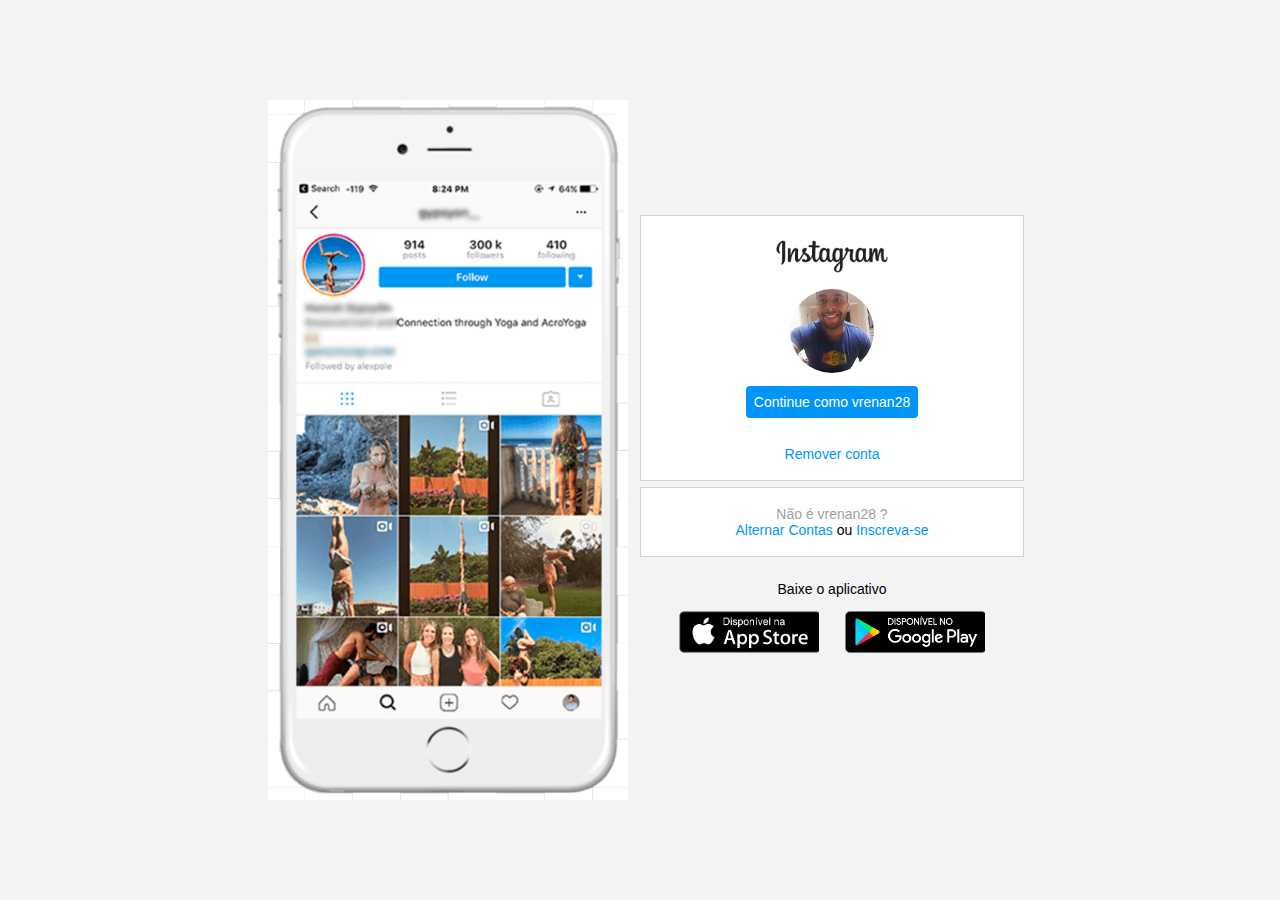
<file: Bootcamp-Unimed-BH-Fullstack/Projetos/instagram/index.html>
<!DOCTYPE html>
<html lang="en">
<head>
    <meta charset="UTF-8">
    <meta http-equiv="X-UA-Compatible" content="IE=edge">
    <meta name="viewport" content="width=device-width, initial-scale=1.0">
    <link rel="stylesheet" href="style.css">
    <title>Document</title>
</head>
<body>
    <div class="instagram-wrapper">
        <div class="instagram-phone">
            <img src="./img/celular.png" alt="celular">
        </div>
        <div class="instagram-continue">
            <div class="group">
                <img src="./img/Instagram_logo.svg.png" class="instagram-logo" alt="instagram logo">
                <div class="profile-photo">
                    <img src="./img/foto.jpg" alt="foto de perfil">
                </div>
                <a href="#" class="instagram-login">Continue como vrenan28</a>
                <a href="#" class="instagram-logout">Remover conta</a>
            </div>  
            <div class="group">
                <p class="not-account">Não é vrenan28 ?</p>
                <p class="not-acoount">
                    <span class="link-blue">Alternar Contas</span>
                    ou  
                    <span class="link-blue">Inscreva-se</span>
                </p>
            </div> 
            <div class="get-the-app">
                <p class="get-app">Baixe o aplicativo</p>
                <div class="download">
                    <a href="#" class="app-download"></a>
                    <a href="#" class="app-download"></a>
                </div>
            </div> 
        </div>
    </div>
</body>
</html>
</file>
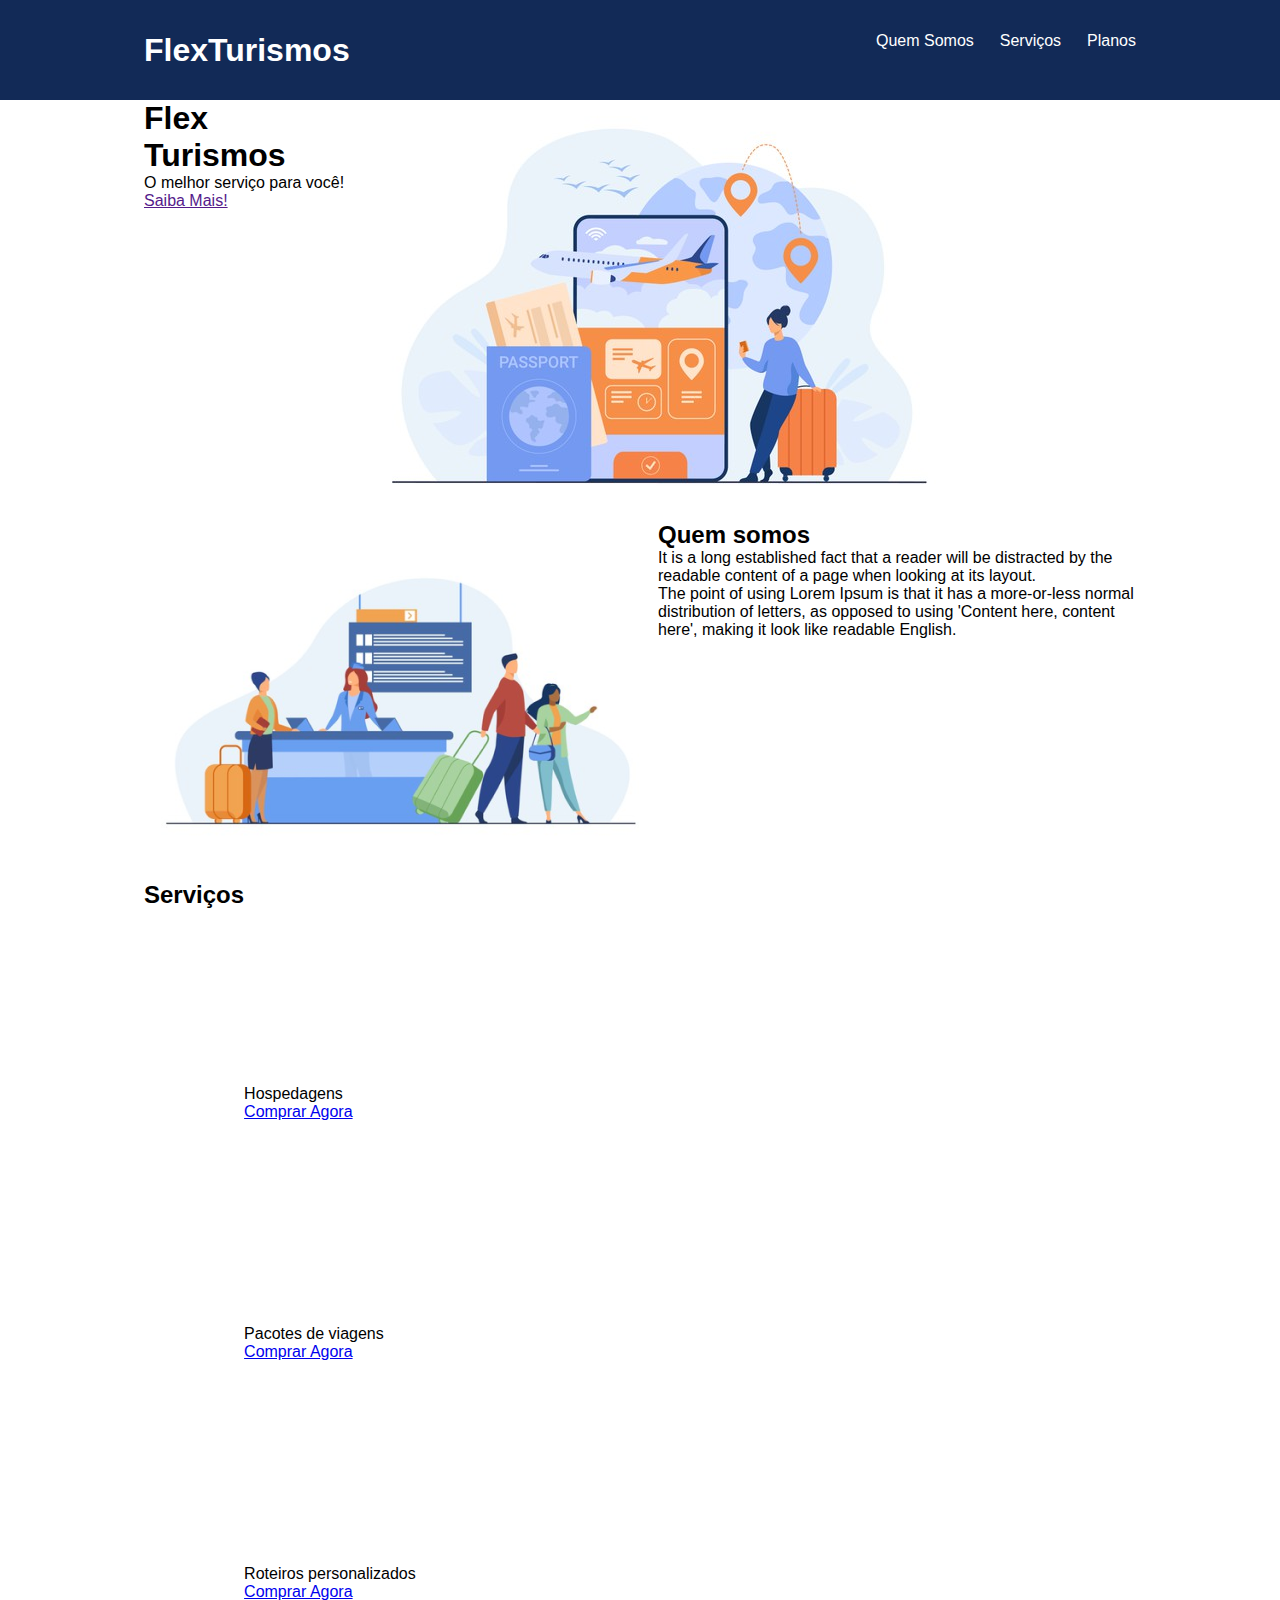
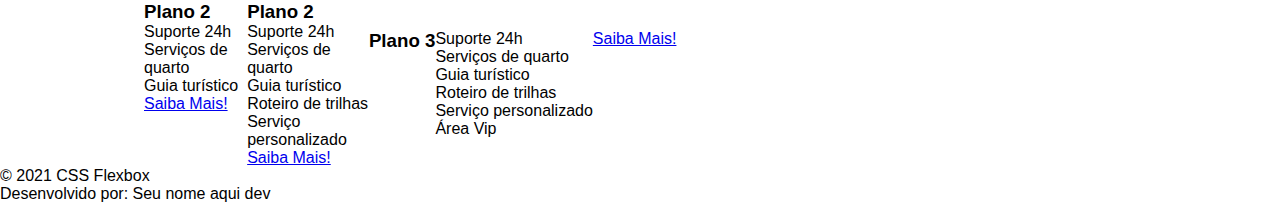
<file: Bootcamp-Unimed-BH-Fullstack/Projetos/css flex/project-flexbox-dio-master/flex-projeto/index.html>
<!DOCTYPE html>
<html lang="pt-br">
<head>
    <meta charset="UTF-8">
    <meta name="viewport" content="width=device-width, initial-scale=1.0">
    <title>Flex Turismos</title>
    <link rel="stylesheet" href="./style.css">
</head>
<body>
    <header>
        <div class="flex-container menu" >
            <div><h1>FlexTurismos</h1></div>
            <ul class="list-items">
                <li><a href="#quem-somos">Quem Somos</a></li>
                <li><a href="#servicos">Serviços</a></li>
                <li><a href="#planos">Planos</a></li>
            </ul>
        </div>
    </header>

    <div class="flex-container">
        <div>
            <h1>Flex <br>Turismos</h1>
            <p>O melhor serviço para você!</p>
            <a href="">Saiba Mais!</a>
        </div>

        <div>
            <div><img src="./images/0-main.png" alt="banner de apresentação"></div>
        </div>
    </div>

    <div class="flex-container">
        <div>
            <img src="./images/1-quem-somos.png" alt="balcão de atendimento">
        </div>

        <div>
            <h2>Quem somos</h2>
            <p>It is a long established fact that a reader will be distracted by the readable content of a page when looking at its layout. </p>
            <p>The point of using Lorem Ipsum is that it has a more-or-less normal distribution of letters, as opposed to using 'Content here, content here', making it look like readable English.</p>
        </div>
    </div>

    <div class="flex-container">
        <div>
            <h2>Serviços</h2>
        </div>

        <div>
            <div>
                <div><img src="./images/icon-2.png" alt="hospedagens"></div>
                <p>Hospedagens</p>
                <a href="#">Comprar Agora</a>
            </div>

            <div>
               <div><img src="./images/icon-1.png" alt="pacote de viagens"></div>
               <p>Pacotes de viagens</p>
               <a href="#">Comprar Agora</a>
            </div>

            <div>
                <div><img src="./images/icon-3.png" alt="roteiros personalizados"></div>
                <p>Roteiros personalizados</p>
                <a href="#">Comprar Agora</a>
            </div>

        </div>
    </div>

    <div class="flex-container">

        <div>
            <h3>Plano 2</h3>
            <ul>
                <li>Suporte 24h</li>
                <li>Serviços de quarto</li>
                <li>Guia turístico</li>
            </ul>
            <a href="#">Saiba Mais!</a>
        </div>

        <div>
            <h3>Plano 2</h3>
            <ul>
                <li>Suporte 24h</li>
                <li>Serviços de quarto</li>
                <li>Guia turístico</li>
                <li>Roteiro de trilhas</li>
                <li>Serviço personalizado</li>
            </ul>
            <a href="#">Saiba Mais!</a>
        </div>

        <div class="flex-container">
            <h3>Plano 3</h3>
            <ul>
                <li>Suporte 24h</li>
                <li>Serviços de quarto</li>
                <li>Guia turístico</li>
                <li>Roteiro de trilhas</li>
                <li>Serviço personalizado</li>
                <li>Área Vip</li>
            </ul>
            <a href="#">Saiba Mais!</a>
        </div>
    </div>

    <footer>
        <p>&copy; 2021 CSS Flexbox</p>
        <p>Desenvolvido por: Seu nome aqui dev</p>
    </footer>
</body>
</html>
</file>
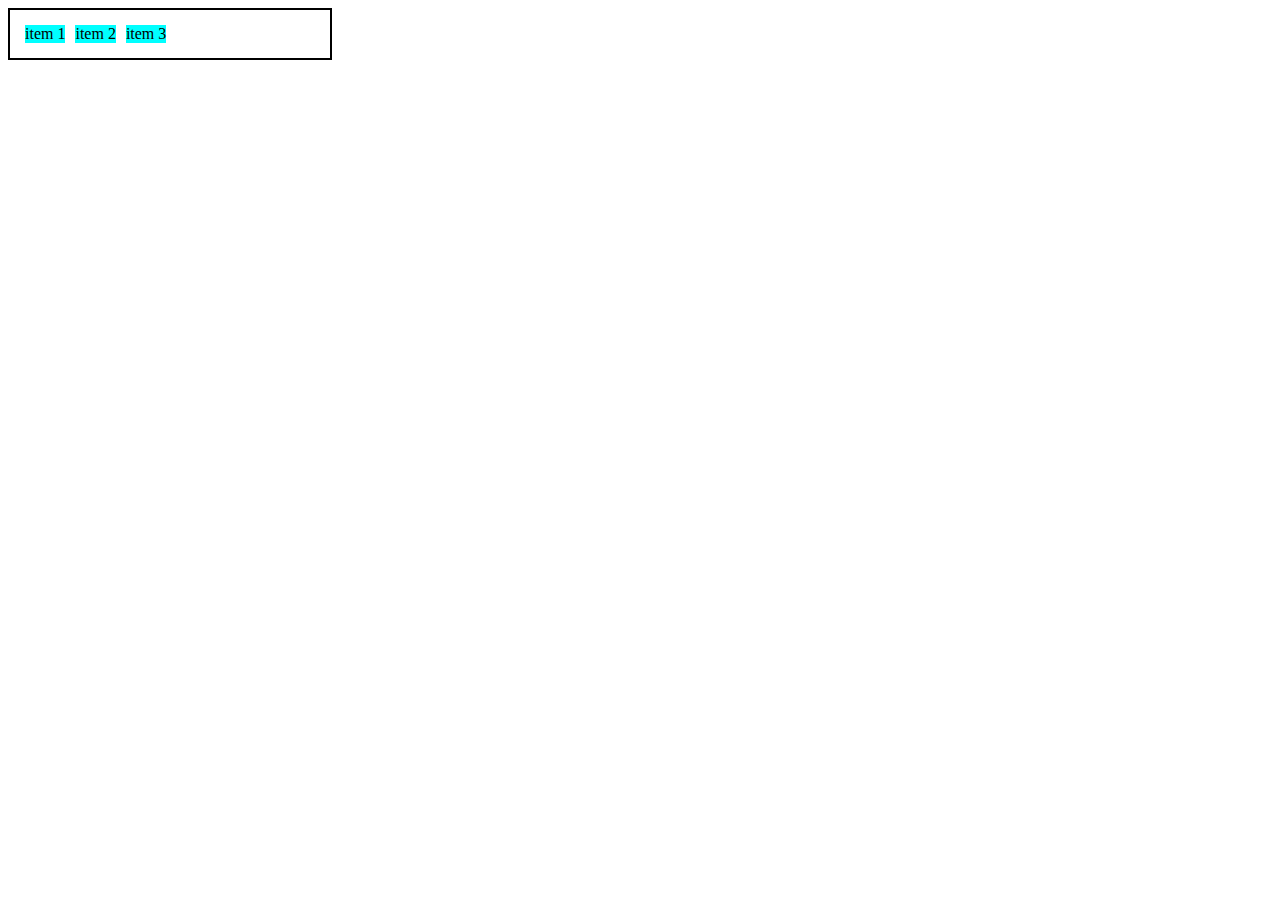
<file: Bootcamp-Unimed-BH-Fullstack/Projetos/css flex/display-flex.html>
<!DOCTYPE html>
<html lang="en">
<head>
    <meta charset="UTF-8">
  <!--<meta http-equiv="X-UA-Compatible" content="IE=edge">-->  
    <meta name="viewport" content="width=device-width, initial-scale=1.0">
    <title>Fundamentos - display flex</title>
    <style>
        .flex{
              max-width: 300px;
              padding: 10px;
              border: 2px solid black;  
              display: flex;
        }
        .item{
            background-color: aqua;
            margin: 5px;
        }
    </style>
</head>
<body>
    <div class="flex">
        <div class="item">item 1</div>
        <div class="item">item 2</div>
        <div class="item">item 3</div>
    </div>
</body>
</html>
</file>
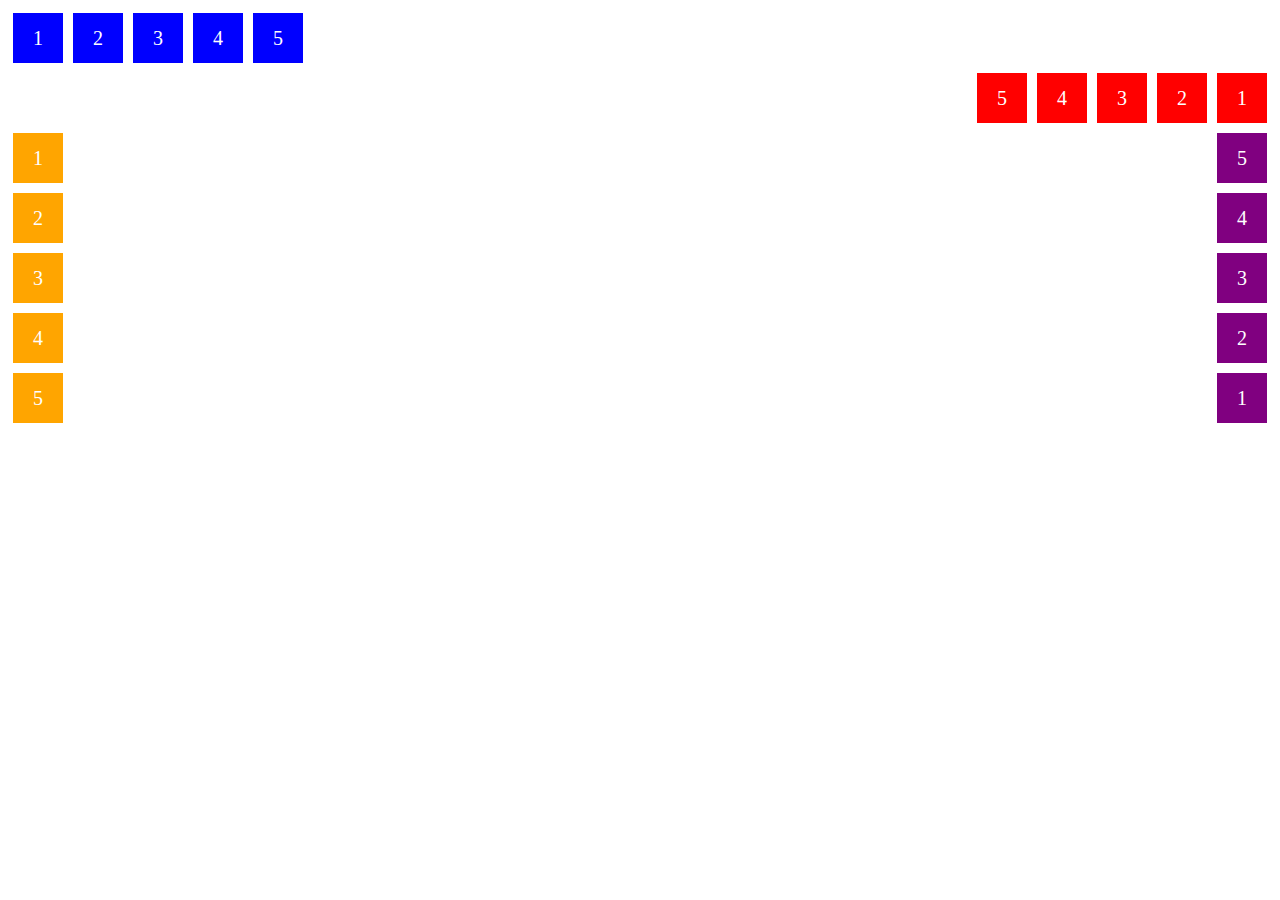
<file: Bootcamp-Unimed-BH-Fullstack/Projetos/css flex/flex-direction.html>
<!DOCTYPE html>
<html lang="en">
<head>
    <meta charset="UTF-8">
    <meta http-equiv="X-UA-Compatible" content="IE=edge">
    <meta name="viewport" content="width=device-width, initial-scale=1.0">
    <title>Fundamentos - flex direction</title>

    <style>
        .flex-container{
            margin: 0;
            padding: 0;
            display: flex;
            list-style: none;
        }

        .flex-item{
            background: blue;
            height: 50px;
            width: 50px;
            line-height: 50px;
            font-size: 20px;
            color: white;
            text-align: center;
            margin: 5px;
        }

        .row{
            flex-direction: row;
        }
        
        .row-reverse{
            flex-direction: row-reverse;
        }
        .row-reverse li{
            background-color: red;
        }

        .column{
            float: left;
            flex-direction: column;
        }

        .column li{
            background: orange;
        }

        .column-reverse{
            float: right;
            flex-direction: column-reverse;
        }

        .column-reverse li{
            background: purple;
        }
    </style>
</head>
<body>
    <ul class="flex-container row">
        <li class="flex-item">1</li>
        <li class="flex-item">2</li>
        <li class="flex-item">3</li>
        <li class="flex-item">4</li>
        <li class="flex-item">5</li>
    </ul>
    <ul class="flex-container row-reverse">
        <li class="flex-item">1</li>
        <li class="flex-item">2</li>
        <li class="flex-item">3</li>
        <li class="flex-item">4</li>
        <li class="flex-item">5</li>
    </ul>
    <ul class="flex-container column">
        <li class="flex-item">1</li>
        <li class="flex-item">2</li>
        <li class="flex-item">3</li>
        <li class="flex-item">4</li>
        <li class="flex-item">5</li>
    </ul>
    <ul class="flex-container column-reverse">
        <li class="flex-item">1</li>
        <li class="flex-item">2</li>
        <li class="flex-item">3</li>
        <li class="flex-item">4</li>
        <li class="flex-item">5</li>
    </ul>
</body>
</html>
</file>
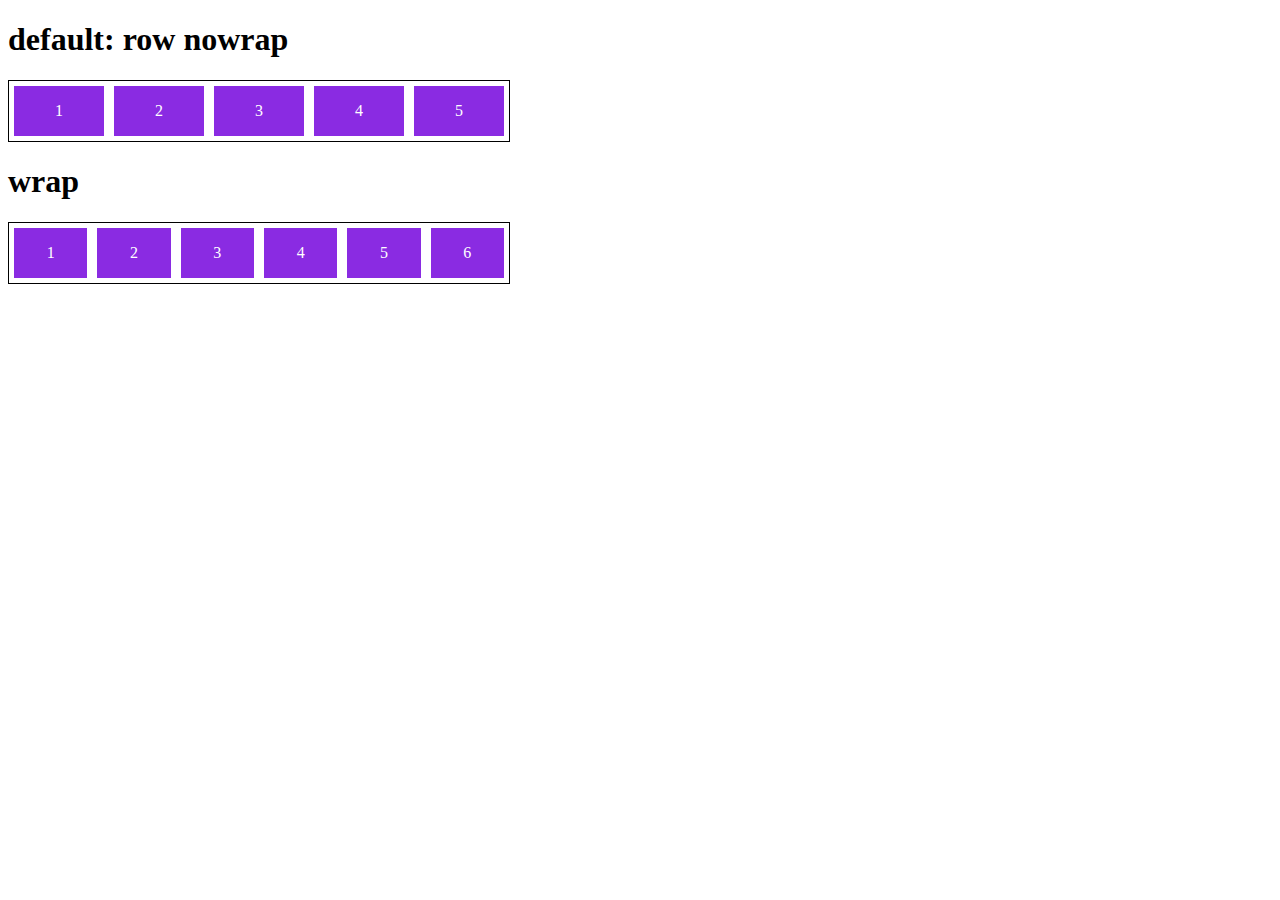
<file: Bootcamp-Unimed-BH-Fullstack/Projetos/css flex/flex-flow.html>
<!DOCTYPE html>
<html lang="en">
<head>
    <meta charset="UTF-8">
    <meta http-equiv="X-UA-Compatible" content="IE=edge">
    <meta name="viewport" content="width=device-width, initial-scale=1.0">
    <title>Fundamentos - flex flow</title>
    <style>
        .flex-container{
            display: flex;
            border: 1px solid black;
            max-width: 500px;
            margin-bottom: 10px;
        }
        .default{
            flex-flow: row nowrap;
        }

        .item{
            background-color: blueviolet;
            margin: 5px;
            color: white;
            text-align: center;   
            width: 100px;
            height: 50px;
            line-height: 50px; 
        }

        
    </style>
</head>
<body>
    <h1>default: row nowrap</h1>
    <div class="flex-container default">
        <div class="item">1</div>
        <div class="item">2</div>
        <div class="item">3</div>
        <div class="item">4</div>
        <div class="item">5</div>
    </div>
    <h1>wrap</h1>
    <div class="flex-container default">
        <div class="item">1</div>
        <div class="item">2</div>
        <div class="item">3</div>
        <div class="item">4</div>
        <div class="item">5</div>
        <div class="item">6</div>
    </div>

   
</body>
</html>
</file>
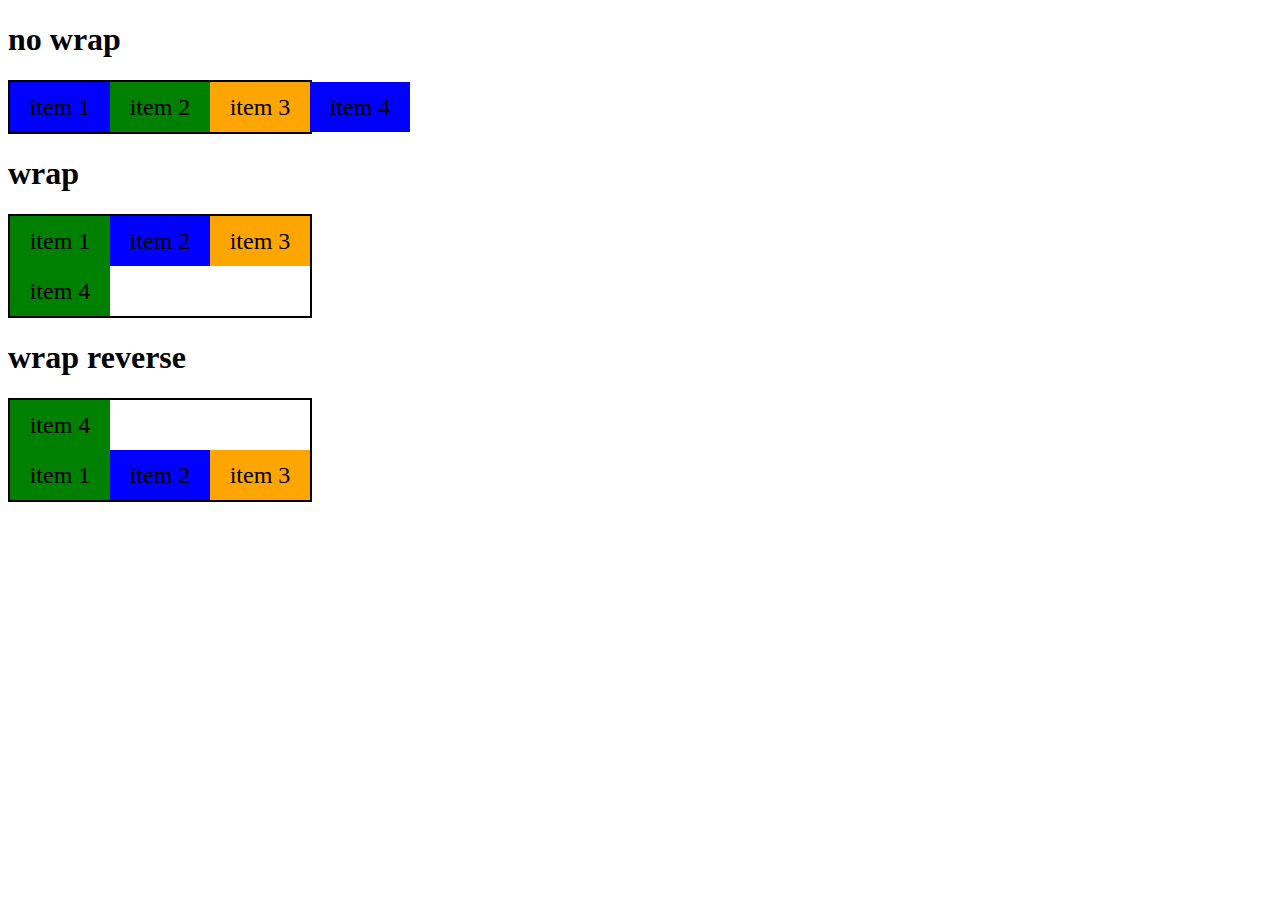
<file: Bootcamp-Unimed-BH-Fullstack/Projetos/css flex/flex-wrap.html>
<!DOCTYPE html>
<html lang="en">
<head>
    <meta charset="UTF-8">
    <meta http-equiv="X-UA-Compatible" content="IE=edge">
    <meta name="viewport" content="width=device-width, initial-scale=1.0">
    <title>Fundamentos - flex wrap</title>

    <style>
        .flex-container{
            display: flex;
            border: 2px solid black;
            max-width: 300px;
            
        }

        .item{
            font-size: 24px;
            height: 50%;
            text-align: center;
            min-width: 100px;
            line-height: 50px;
        }

        .nowrap{
            flex-wrap: nowrap;
        }
        .wrap{
            flex-wrap: wrap;
        }

        .wrap-reverse{
            flex-wrap: wrap-reverse;
        }
        .blue{
            background-color: blue;
        }
        .green{
            background-color: green;
        }
        .orange{
            background-color: orange;
        }
        
    </style>
</head>
<body>
    <h1>no wrap</h1>
    <div class="flex-container nowarp">
        <div class="item blue">item 1</div>
        <div class="item green">item 2</div>
        <div class="item orange">item 3</div>   
        <div class="item blue">item 4</div> 

    </div>

    <h1>wrap</h1>

    <div class="flex-container wrap">
        <div class="item green">item 1</div>
        <div class="item blue">item 2</div>
        <div class="item orange">item 3</div>
        <div class="item green">item 4</div>
    </div>
    <h1>wrap reverse</h1>
    <div class="flex-container wrap-reverse">
        <div class="item green">item 1</div>
        <div class="item blue">item 2</div>
        <div class="item orange">item 3</div>
        <div class="item green">item 4</div>
    </div>
</body>
</html>
</file>
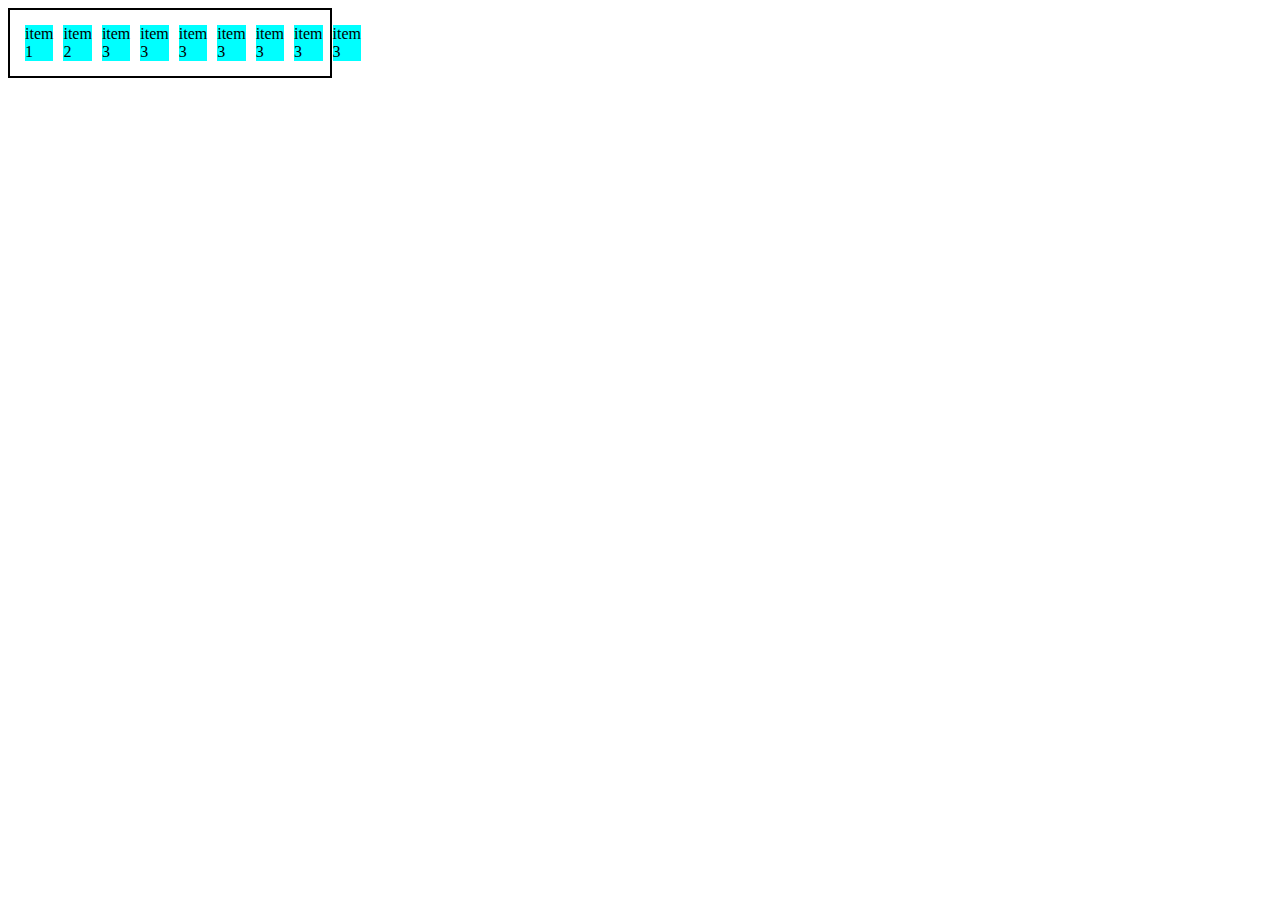
<file: Bootcamp-Unimed-BH-Fullstack/Projetos/css flex/project-flexbox-dio-master/0-display-flex.html>
<!DOCTYPE html>
<html lang="en">
<head>
    <meta charset="UTF-8">
    <meta name="viewport" content="width=device-width, initial-scale=1.0">
    <title>Fundamentos - display flex</title>
    <style>
        .flex{
            max-width: 300px;
            padding: 10px;
            border: 2px solid black;
            display: flex;
        }

        .item{
            background-color: aqua;
            margin: 5px;
        }
    </style>
</head>
<body>
    <div class="flex">
        <div class="item">item 1</div>
        <div class="item">item 2</div>
        <div class="item">item 3</div>
        <div class="item">item 3</div>
        <div class="item">item 3</div>
        <div class="item">item 3</div>
        <div class="item">item 3</div>
        <div class="item">item 3</div>
        <div class="item">item 3</div>
    </div>
</body>
</html>
</file>
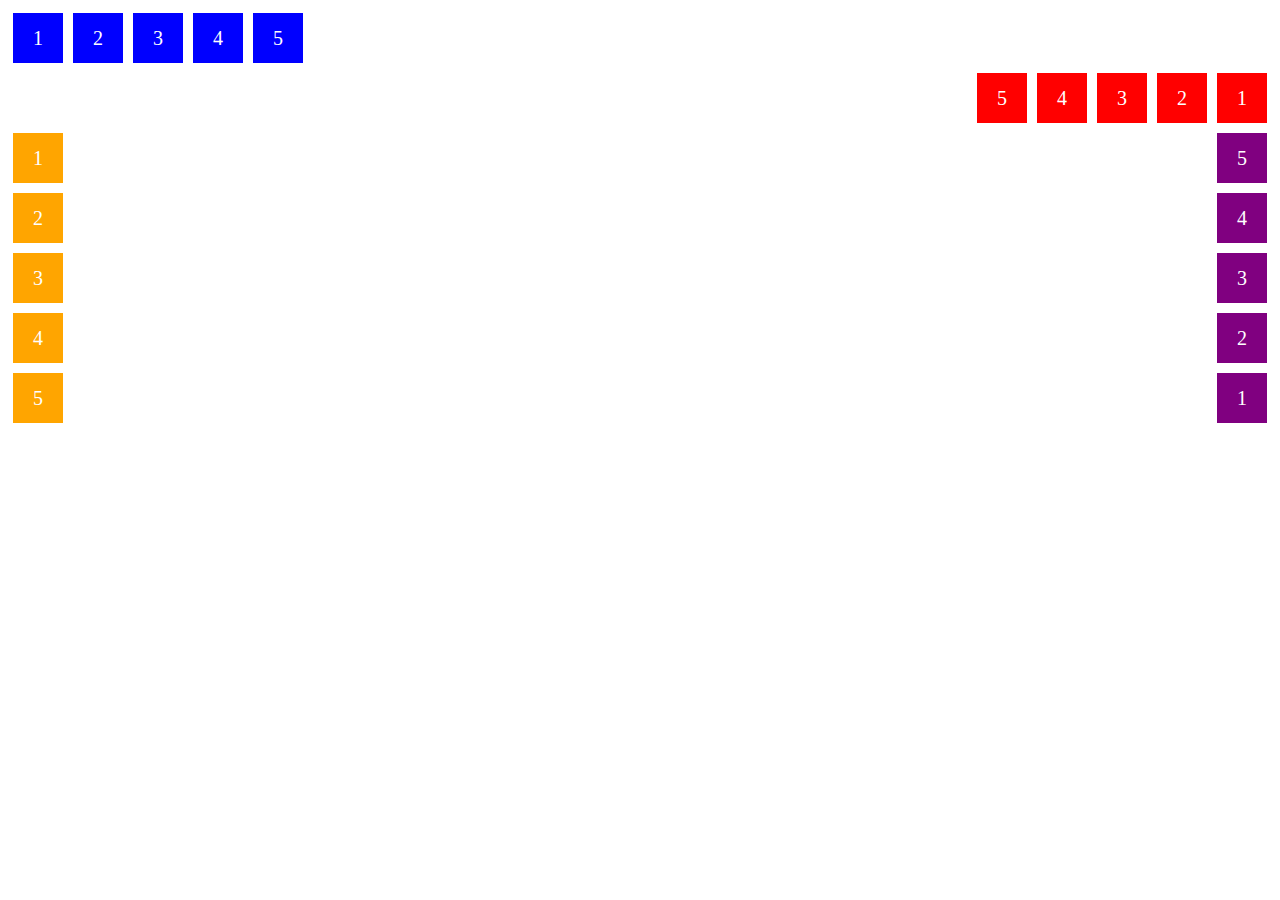
<file: Bootcamp-Unimed-BH-Fullstack/Projetos/css flex/project-flexbox-dio-master/1-flex-direction.html>
<!DOCTYPE html>
<html lang="en">
<head>
    <meta charset="UTF-8">
    <meta name="viewport" content="width=device-width, initial-scale=1.0">
    <title>Fundamentos - Flex direction</title>

    <style>
        .flex-container{
            margin: 0;
            padding: 0;
            display: flex;
            list-style: none;
        }

        .flex-item{
            background: blue;
            height: 50px;
            width: 50px;
            line-height: 50px;
            font-size: 20px;
            color: white;
            text-align: center;
            margin: 5px;
        }

        .row{
            flex-direction: row;
        }

        .row-reverse{
            flex-direction: row-reverse;
        }

        .row-reverse li{
            background-color: red;
        }

        .column{
            float: left;
            flex-direction: column;
        }

        .column li{
            background: orange;
        }

        .column-reverse{
            float: right;
            flex-direction: column-reverse;
        }

        .column-reverse li{
            background: purple;
        }

    </style>
</head>
<body>
    <ul class="flex-container row">
        <li class="flex-item">1</li>
        <li class="flex-item">2</li>
        <li class="flex-item">3</li>
        <li class="flex-item">4</li>
        <li class="flex-item">5</li>
    </ul>

    <ul class="flex-container row-reverse">
        <li class="flex-item">1</li>
        <li class="flex-item">2</li>
        <li class="flex-item">3</li>
        <li class="flex-item">4</li>
        <li class="flex-item">5</li>
    </ul>

    <ul class="flex-container column">
        <li class="flex-item">1</li>
        <li class="flex-item">2</li>
        <li class="flex-item">3</li>
        <li class="flex-item">4</li>
        <li class="flex-item">5</li>
    </ul>

    <ul class="flex-container column-reverse">
        <li class="flex-item">1</li>
        <li class="flex-item">2</li>
        <li class="flex-item">3</li>
        <li class="flex-item">4</li>
        <li class="flex-item">5</li>
    </ul>
</body>
</html>
</file>
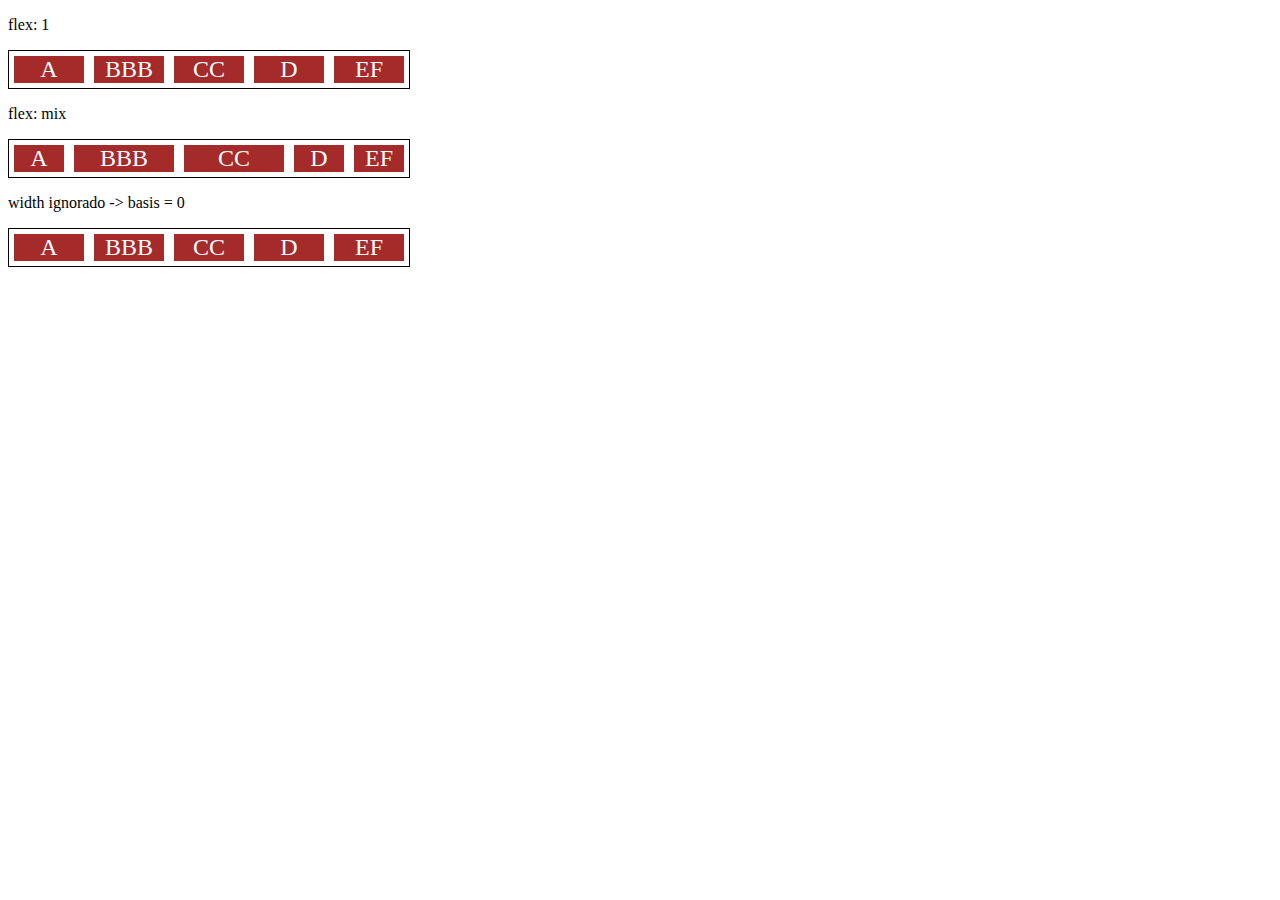
<file: Bootcamp-Unimed-BH-Fullstack/Projetos/css flex/project-flexbox-dio-master/10-flex.html>
<!DOCTYPE html>
<html lang="en">
<head>
    <meta charset="UTF-8">
    <meta name="viewport" content="width=device-width, initial-scale=1.0">
    <title>Fundamentos - flex</title>
    <style>
        .flex-container{
            display: flex;
            border: 1px solid black;
            max-width: 400px;
            margin-bottom: 10px;
        }

        .item{
            background-color: brown;
            color: white;
            font-size: 24px;
            text-align: center;
            margin: 5PX;
        }

        .flex-1{
            flex: 1; 
            /* grow = 1, shrink = 1, basis = 0 */
        }

        .largura{
            width: 200px;
            /* min-width: 250px; */
        }

        .flex-2{
            flex: 2; 
            /* grow = 2, shrink = 1, basis = 0 */
        }

    </style>
</head>
<body>
    <p>flex: 1</p>
    <div class="flex-container">
        <div class="item flex-1">A</div>
        <div class="item flex-1">BBB</div>
        <div class="item flex-1">CC</div>
        <div class="item flex-1">D</div>
        <div class="item flex-1">EF</div>
    </div>

    <p>flex: mix</p>
    <div class="flex-container">
        <div class="item flex-1">A</div>
        <div class="item flex-2">BBB</div>
        <div class="item flex-2">CC</div>
        <div class="item flex-1">D</div>
        <div class="item flex-1">EF</div>
    </div>

    <p>width ignorado -> basis = 0</p>

    <div class="flex-container">
        <div class="item flex-1 largura">A</div>
        <div class="item flex-1 largura">BBB</div>
        <div class="item flex-1 largura">CC</div>
        <div class="item flex-1 largura">D</div>
        <div class="item flex-1 largura">EF</div>
    </div>
</body>
</html>
</file>
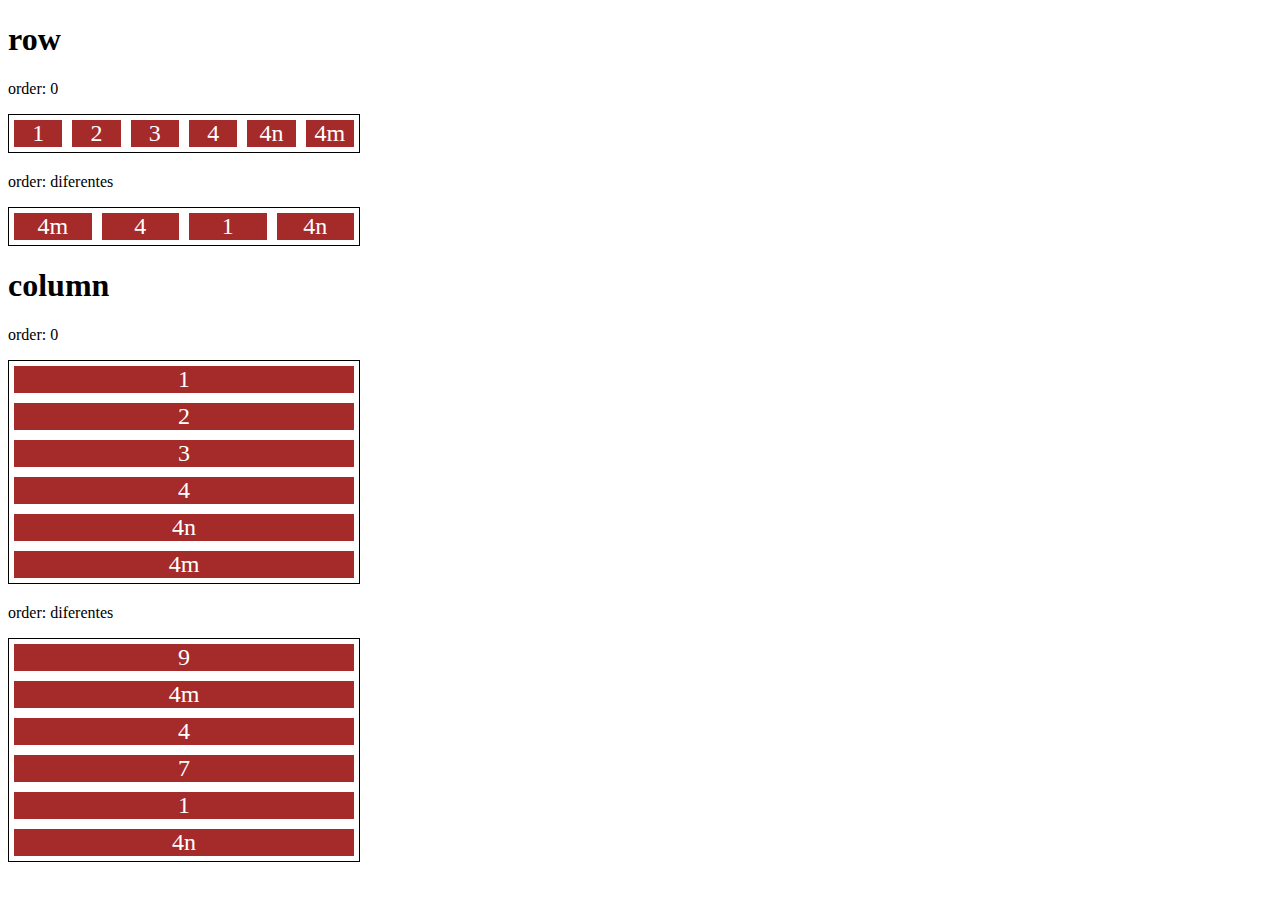
<file: Bootcamp-Unimed-BH-Fullstack/Projetos/css flex/project-flexbox-dio-master/11-order.html>
<!DOCTYPE html>
<html lang="en">
<head>
    <meta charset="UTF-8">
    <meta name="viewport" content="width=device-width, initial-scale=1.0">
    <title>Fundamentos - order</title>

    <style>
        .flex-container{
            display: flex;
            max-width: 350px;
            border: 1px solid black;
            margin-bottom: 20px;
        }

        .item{
            flex: 1;
            background: brown;
            color: white;
            text-align: center;
            font-size: 24px;
            margin: 5px;
        }
        .o1{
            order: 1;
        }

        .o2{
            order: 2;
        }

        .o3{
            order: 3;
        }

        .o4{
            order: 4;
        }

        .direction{
            flex-direction: column;
        }
    </style>
</head>
<body>
    <h1>row</h1>
    <p>order: 0</p>
    <div class="flex-container">
        <div class="item">1</div>
        <div class="item">2</div>
        <div class="item">3</div>
        <div class="item">4</div>
        <div class="item">4n</div>
        <div class="item">4m</div>
    </div>

    <p>order: diferentes</p>
    <div class="flex-container">
        <div class="item o3">1</div>
        <div class="item o2">4</div>
        <div class="item o3">4n</div>
        <div class="item o1">4m</div>
    </div>


    <h1>column</h1>
    <p>order: 0</p>
    <div class="flex-container direction">
        <div class="item">1</div>
        <div class="item">2</div>
        <div class="item">3</div>
        <div class="item">4</div>
        <div class="item">4n</div>
        <div class="item">4m</div>
    </div>

    <p>order: diferentes</p>
    <div class="flex-container direction">
        <div class="item o3">7</div>
        <div class="item o1">9</div>
        <div class="item o3">1</div>
        <div class="item o2">4</div>
        <div class="item o3">4n</div>
        <div class="item o1">4m</div>
    </div>
</body>
</html>
</file>
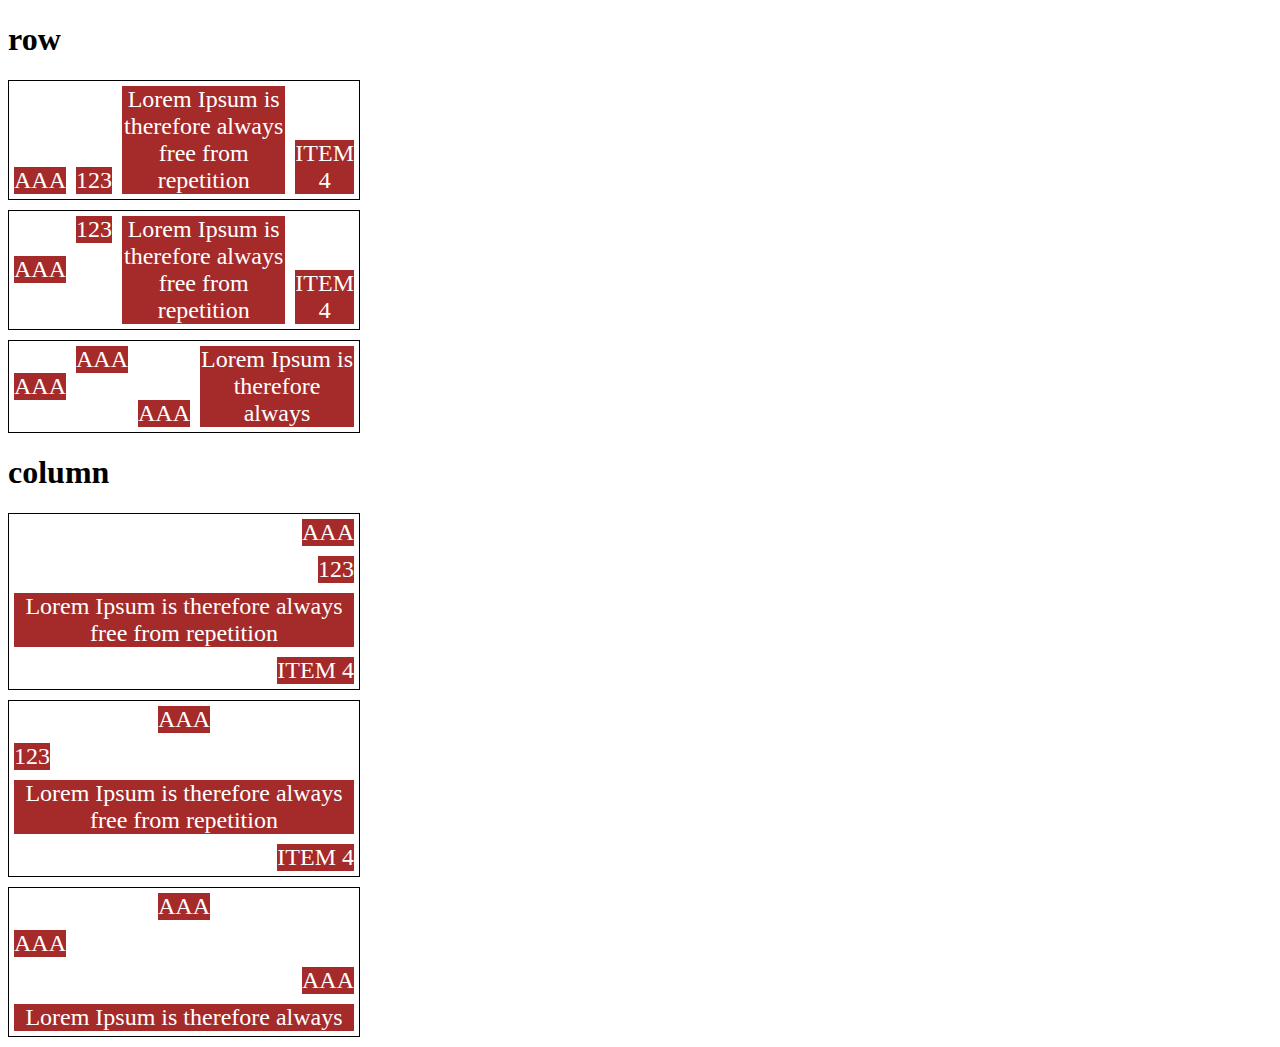
<file: Bootcamp-Unimed-BH-Fullstack/Projetos/css flex/project-flexbox-dio-master/13-align-self.html>
<!DOCTYPE html>
<html lang="en">
<head>
    <meta charset="UTF-8">
    <meta name="viewport" content="width=device-width, initial-scale=1.0">
    <title>Fundamnetos - align self</title>

    <style>
        .flex-container{
            max-width: 350px;
            border: 1px solid;
            margin-bottom: 10px;
            display: flex;
        }

        .align-container{
            align-items: flex-end;
        }

        .item{
            background-color: brown;
            color: white;
            font-size: 24px;
            text-align: center;
            margin: 5px;
        }

        .center{
            align-self: center;
        }

        .start{
            align-self: flex-start;
        }

        .end{
            align-self: flex-end;
        }

        .baseline{
            align-self: baseline;
        }

        .stretch{
            align-self: stretch;
        }

        .auto{
            align-self: auto;
        }

        .direction{
            flex-direction: column;
        }
    </style>
</head>
<body>

    <h1>row</h1>
    <section class="flex-container align-container">
        <div class="item auto">AAA</div>
        <div class="item auto">123</div>
        <div class="item auto">Lorem Ipsum is therefore always free from repetition</div>
        <div class="item auto">ITEM 4</div>
    </section>

    <section class="flex-container">
        <div class="item center">AAA</div>
        <div class="item start">123</div>
        <div class="item stretch">Lorem Ipsum is therefore always free from repetition</div>
        <div class="item end">ITEM 4</div>
    </section>

    <section class="flex-container">
        <div class="item center">AAA</div>
        <div class="item start">AAA</div>
        <div class="item end">AAA</div>
        <div class="item stretch">Lorem Ipsum is therefore always</div>
    </section>

    <h1>column</h1>

    <section class="flex-container align-container direction">
        <div class="item auto">AAA</div>
        <div class="item auto">123</div>
        <div class="item auto">Lorem Ipsum is therefore always free from repetition</div>
        <div class="item auto">ITEM 4</div>
    </section>

    <section class="flex-container direction">
        <div class="item center">AAA</div>
        <div class="item start">123</div>
        <div class="item stretch">Lorem Ipsum is therefore always free from repetition</div>
        <div class="item end">ITEM 4</div>
    </section>

    <section class="flex-container direction">
        <div class="item center">AAA</div>
        <div class="item start">AAA</div>
        <div class="item end">AAA</div>
        <div class="item stretch">Lorem Ipsum is therefore always</div>
    </section>
    
    
</body>
</html>
</file>
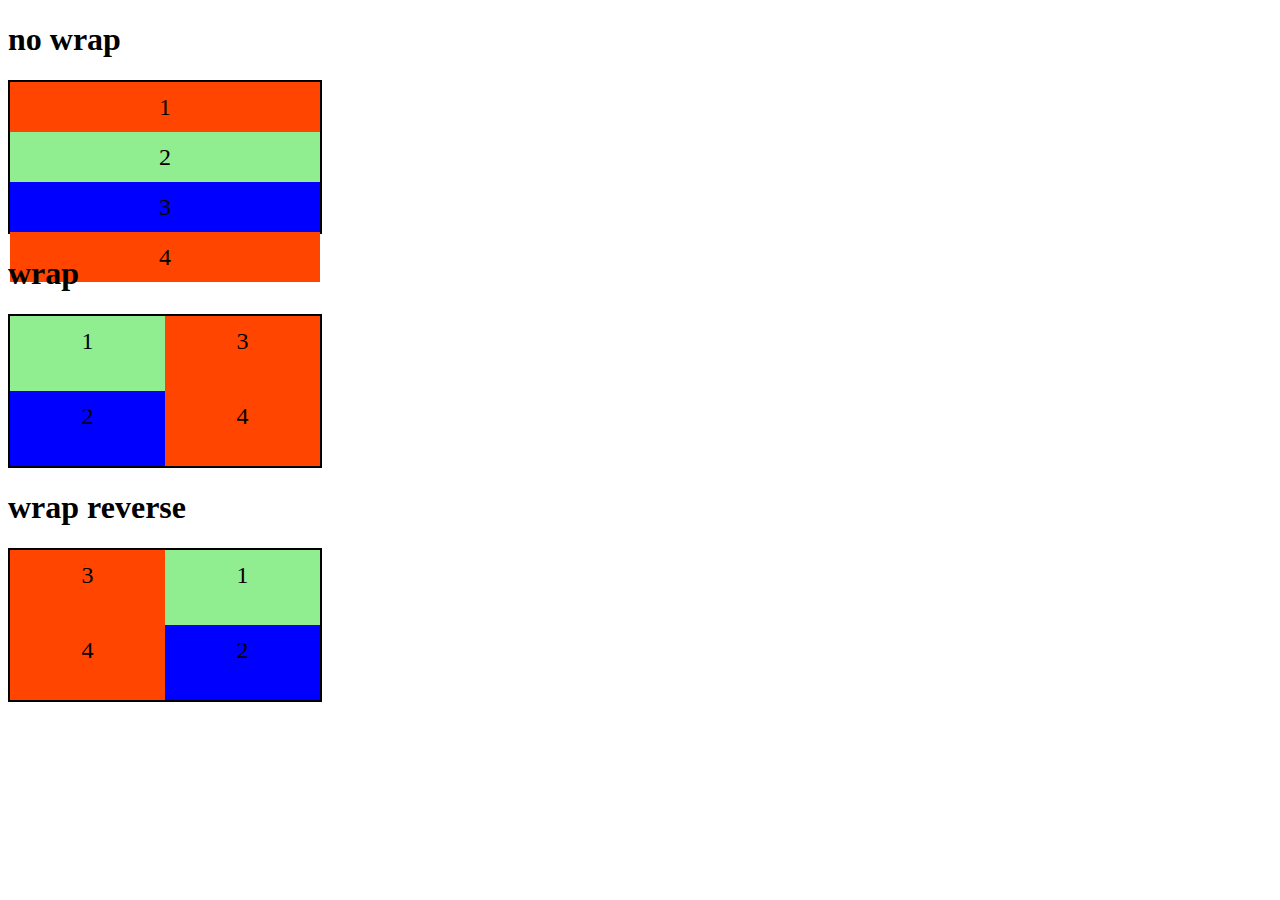
<file: Bootcamp-Unimed-BH-Fullstack/Projetos/css flex/project-flexbox-dio-master/2-flex-wrap.html>
<!DOCTYPE html>
<html lang="en">
<head>
    <meta charset="UTF-8">
    <meta name="viewport" content="width=device-width, initial-scale=1.0">
    <title>Fundamentos - flex wrap</title>

    <style>
        .flex-container{
            display: flex;
            flex-direction: column;
            height: 150px;
            border: 2px solid black;
            max-width: 310px;
        }

        .item{
            font-size: 24px;
            height: 50%;
            text-align: center;
            min-width: 100px;
            line-height: 50px;
        }

        .nowrap{
            flex-wrap: nowrap;
        }

        .wrap{
            flex-wrap: wrap;
        }

        .wrap-reverse{
            flex-wrap: wrap-reverse;
        }

        .blue{
            background-color: blue;
        }

        .green{
            background-color: lightgreen;
        }

        .orange{
            background-color: orangered;
        }
    </style>
</head>
<body>
    <h1>no wrap</h1>

    <div class="flex-container nowrap">
        <div class="item orange">1</div>
        <div class="item green">2</div>
        <div class="item blue">3</div>
        <div class="item orange">4</div>
    </div>

    <h1>wrap</h1>

    <div class="flex-container wrap">
        <div class="item green">1</div>
        <div class="item blue">2</div>
        <div class="item orange">3</div>
        <div class="item orange">4</div>
    </div>

    <h1>wrap reverse</h1>

    <div class="flex-container wrap-reverse">
        <div class="item green">1</div>
        <div class="item blue">2</div>
        <div class="item orange">3</div>
        <div class="item orange">4</div>
    </div>


</body>
</html>
</file>
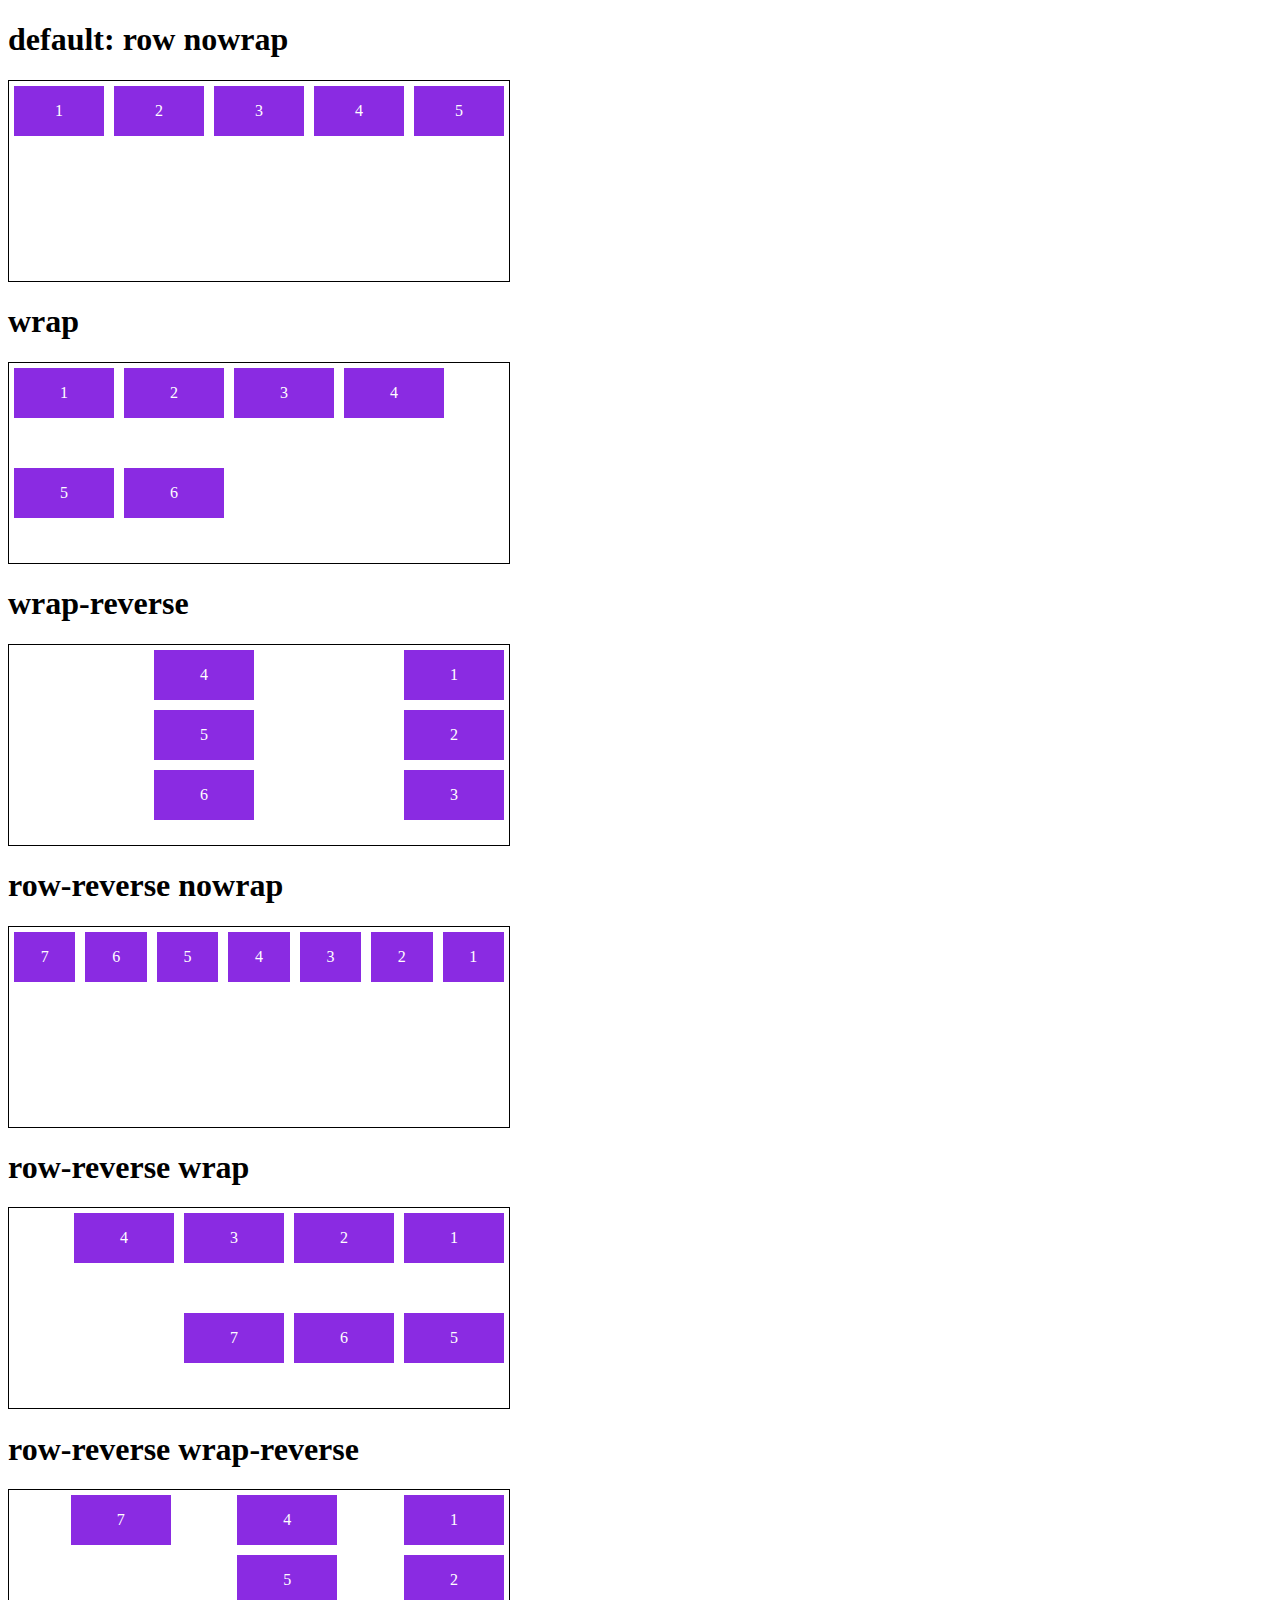
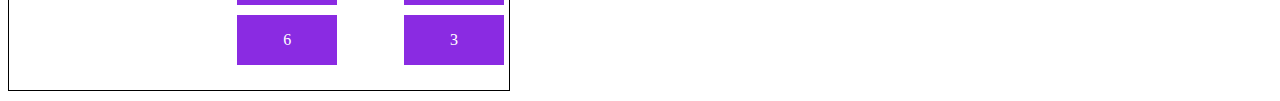
<file: Bootcamp-Unimed-BH-Fullstack/Projetos/css flex/project-flexbox-dio-master/3-flex-flow.html>
<!DOCTYPE html>
<html lang="en">
<head>
    <meta charset="UTF-8">
    <meta name="viewport" content="width=device-width, initial-scale=1.0">
    <title>Fundamentos - flex flow</title>

    <style>
        .flex-container{
            display: flex;
            border: 1px solid black;
            max-width: 500px;
            margin-bottom: 10px;
            height: 200px;
        }

        .default{
            flex-flow: row nowrap;
        }

        .wrap{
            flex-flow: row wrap;
        }

        .wrap-reverse{
            flex-flow: column wrap-reverse;
        }

        .r-nowrap{
            flex-flow: row-reverse nowrap;
        }

        .r-wrap{
            flex-flow: row-reverse wrap;
        }

        .rr-wrap{
            flex-flow: column wrap-reverse;
        }

        .item{
            background-color: blueviolet;
            margin: 5px;
            color: white;
            text-align: center;
            width: 100px;
            height: 50px;
            line-height: 50px;
        }
    </style>
</head>
<body>
    <h1>default: row nowrap</h1>
    <div class="flex-container default">
        <div class="item">1</div>
        <div class="item">2</div>
        <div class="item">3</div>
        <div class="item">4</div>
        <div class="item">5</div>
    </div>

    <h1>wrap</h1>
    <div class="flex-container wrap">
        <div class="item">1</div>
        <div class="item">2</div>
        <div class="item">3</div>
        <div class="item">4</div>
        <div class="item">5</div>
        <div class="item">6</div>
    </div>

    <h1>wrap-reverse</h1>
    <div class="flex-container wrap-reverse">
        <div class="item">1</div>
        <div class="item">2</div>
        <div class="item">3</div>
        <div class="item">4</div>
        <div class="item">5</div>
        <div class="item">6</div>
    </div>

    <h1>row-reverse nowrap</h1>
    <div class="flex-container r-nowrap">
        <div class="item">1</div>
        <div class="item">2</div>
        <div class="item">3</div>
        <div class="item">4</div>
        <div class="item">5</div>
        <div class="item">6</div>
        <div class="item">7</div>
    </div>

    <h1>row-reverse wrap</h1>
    <div class="flex-container r-wrap">
        <div class="item">1</div>
        <div class="item">2</div>
        <div class="item">3</div>
        <div class="item">4</div>
        <div class="item">5</div>
        <div class="item">6</div>
        <div class="item">7</div>
    </div>

    <h1>row-reverse wrap-reverse</h1>
    <div class="flex-container rr-wrap">
        <div class="item">1</div>
        <div class="item">2</div>
        <div class="item">3</div>
        <div class="item">4</div>
        <div class="item">5</div>
        <div class="item">6</div>
        <div class="item">7</div>
    </div>
</body>
</html>
</file>
<file: Bootcamp-Unimed-BH-Fullstack/Projetos/instagram/style.css>
* {
    padding: 0;
    margin: 0;
    box-sizing: border-box;
    text-decoration: none;
    font-family: sans-serif;
    font-size: 14px;
}

body{
    width: 100%;
    min-height: 100vh;
    background-color: rgb(243, 243, 243);
    margin: 0;
    padding: 0;
    display: flex;
    justify-content: center;
}


.instagram-wrapper {
    display: flex;
    align-items: center;
    justify-content: start;
    width: 60%;
    height: 100vh;
}

.instagram-phone {
    display: flex;
    align-items: center;
    justify-content: center;
    width: 50%;
}

.instagram-phone img{
    height: 50rem;
    
}

.instagram-continue {
    display: flex;
    align-items: center;
    justify-content: space-around;
    flex-direction: column;
    width: 50%;
    min-height: 34rem;
}

.group {
    display: flex;
    justify-content: space-between;
    align-items: center;
    flex-direction: column;
    background-color: #ffffff;
    width: 100%;
    padding: 1.3rem 0;
    border: 1px solid lightgray;
}

.group:nth-child(1) {
    min-height: 19rem;
}

.instagram-logo {
    height: 3rem;
}

.profile-photo {
    display: flex;
    justify-content: center;
    align-items: center;
    border-radius: 50%;
    overflow: hidden;
}

.profile-photo img{
    height: 6rem;
}

.instagram-login{
    background-color: #0095f6;
    color: #ffffff;
    padding: 8px;
    border-radius: 4px;
}

.instagram-logout {
    color: #0095f6;
    margin-top: 1rem;
}

.not-account {
    color: rgb(160,160,160);
}

.link-blue {
    color: #0095f6;
}

.get-the-app {
    display: flex;
    flex-direction: column;
    align-items: center;
    justify-content: center;
    width: 100%;
    padding: 1.3rem 0;
}

.download {
    display: flex;
    width: 100%;
    justify-content: space-evenly;
    align-items: center;
    padding: 1rem;
}

.app-download {
    height: 3rem;
    width: 10rem;
    background-size: cover;
}

.app-download:nth-child(1) {
    background-image: url('./img/app\ store.png');
}

.app-download:nth-child(2) {
    background-image: url('./img/disponivel-google-play-badge.png');
}

/* media queries */

@media (max-width: 1024px){
    .instagram-wrapper {
        width: 90%
    }
}

@media (max-width: 650px) {

    body{
        background-color: #ffffff ;
    }
    .instagram-wrapper {
        width: 90%;
    }
    .instagram-phone {
        display: none;
    }

    .instagram-continue {
        width: 100%
    }
    .group {
        border: 1px solid transparent;
    }
}
</file>
<file: Bootcamp-Unimed-BH-Fullstack/Projetos/css flex/project-flexbox-dio-master/flex-projeto/style.css>
*{
    margin: 0;
    padding: 0;
    font-family: 'Open Sans', sans-serif;
}

ul{
    list-style: none;
    margin: 0;
    padding: 0;
}

ul li a{
    text-decoration: none;
}

.flex-container{
    display: flex;
    max-width: 992px;
    margin: auto;
    width: 100%;
}

header{
    background-color: #122A57;
    height: 100px;
    display: flex;
    align-items: center;
    color: #fff;
}

header .list-items{
    display: flex;
    width: 100%;
    max-width: 260px;
    justify-content: space-between;
}
.list-items li a{
    color: #fff;
}
header .menu{
    justify-content: space-between;
}
</file>
